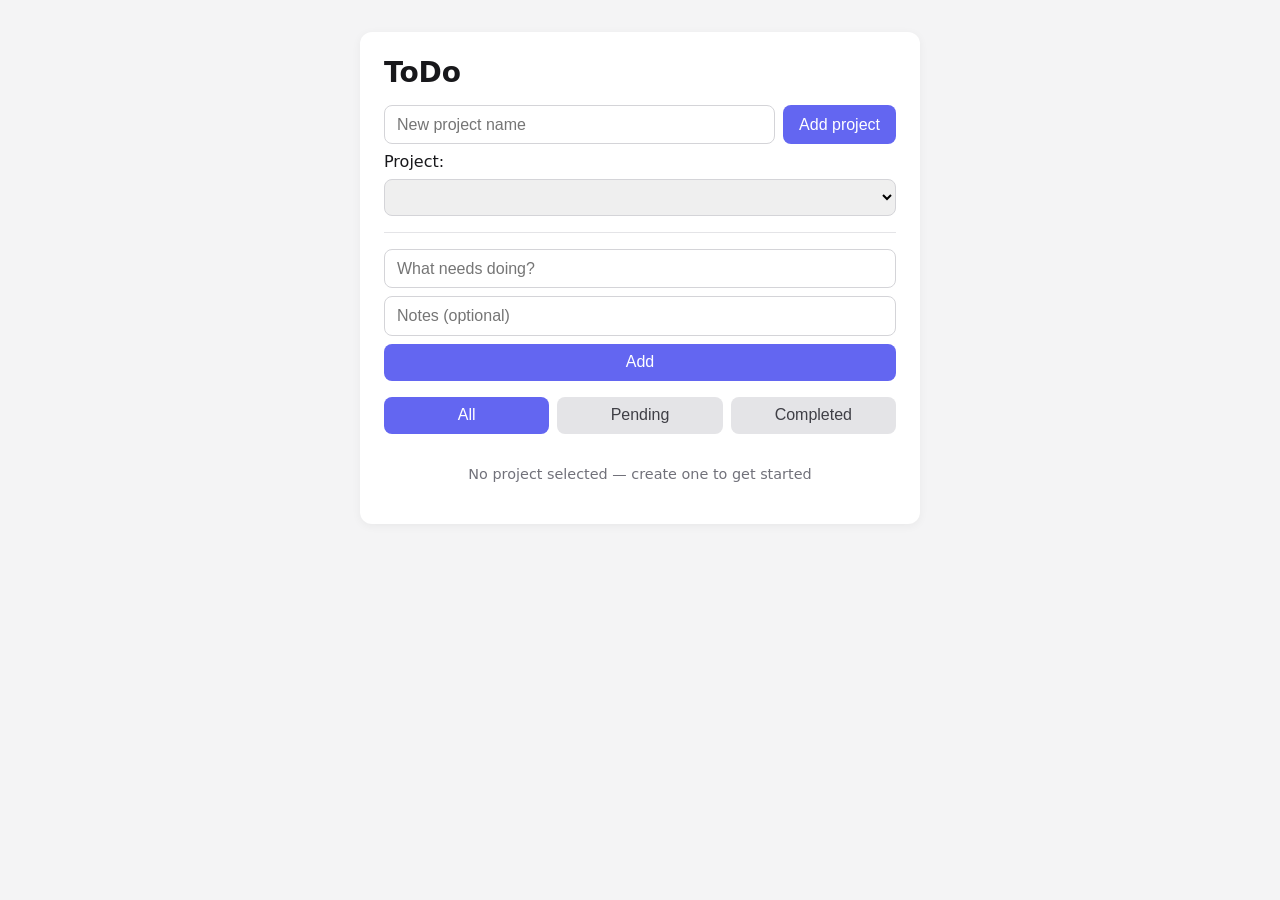
<file: frontent/index.html>
<!DOCTYPE html>
<html lang="en">
<head>
    <meta charset="UTF-8">
    <meta name="viewport" content="width=device-width, initial-scale=1.0">
    <title>ToDo</title>
    <link rel="stylesheet" href="style.css">
</head>
<body>
    <main>
        <h1>ToDo</h1>

        <section class="projects">
            <form id="project-form">
                <input type="text" id="project-name" placeholder="New project name" required maxlength="100">
                <button type="submit">Add project</button>
            </form>
            <label for="project-select">Project:</label>
            <select id="project-select"></select>
        </section>

        <form id="task-form">
            <input type="text" id="title" placeholder="What needs doing?" required maxlength="100">
            <input type="text" id="description" placeholder="Notes (optional)" maxlength="500">
            <button type="submit">Add</button>
        </form>

        <div class="filters">
            <button data-filter="all" class="active">All</button>
            <button data-filter="pending">Pending</button>
            <button data-filter="completed">Completed</button>
        </div>

        <ul id="task-list"></ul>

        <p id="status"></p>
    </main>

    <script src="app.js"></script>
</body>
</html>
</file>
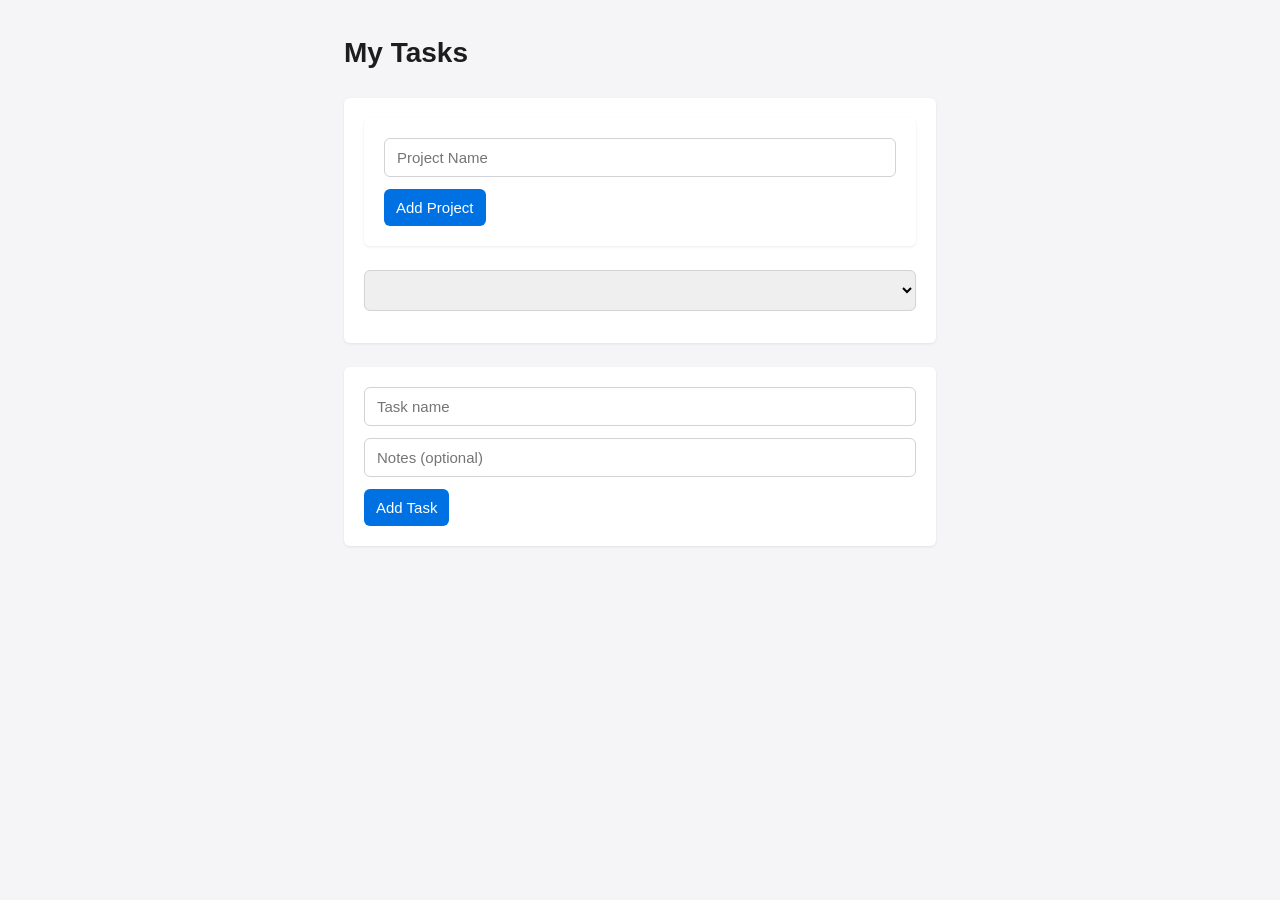
<file: ownMadeFrontend/index.html>
<!DOCTYPE html>
<html lang="en">
<head>
    <meta charset="UTF-8">
    <title>ToDo</title>
    <link rel="stylesheet" href="style.css">
</head>
<body>
<main>
    <h1>My Tasks</h1>
    <section>
        <form id="project-form">
            <input type="text" placeholder="Project Name" id="project-name">
            <button id="add-project" type="button">Add Project</button>
        </form>

        <ul id="project-list"></ul>

        <label for="select-project"></label>
        <select name="select-project" id="select-project"></select>
    </section>

    <form>
        <input type="text" placeholder="Task name" id="task-name">
        <input type="text" placeholder="Notes (optional)" id="task-description">
        <button id="add-task" type="button">Add Task</button>
    </form>

    <ul id="task-list"></ul>

    <script src="script.js"></script>
</main>
</body>
</html>
</file>
<file: frontent/style.css>
* {
    box-sizing: border-box;
}

body {
    font-family: system-ui, -apple-system, sans-serif;
    background: #f4f4f5;
    color: #18181b;
    margin: 0;
    padding: 2rem 1rem;
}

main {
    max-width: 560px;
    margin: 0 auto;
    background: white;
    padding: 1.5rem;
    border-radius: 12px;
    box-shadow: 0 2px 10px rgba(0, 0, 0, 0.05);
}

h1 {
    margin: 0 0 1rem;
    font-size: 1.75rem;
}

#task-form {
    display: flex;
    flex-direction: column;
    gap: 0.5rem;
    margin-bottom: 1rem;
}

#task-form input {
    padding: 0.6rem 0.75rem;
    border: 1px solid #d4d4d8;
    border-radius: 8px;
    font-size: 1rem;
}

#task-form input:focus {
    outline: none;
    border-color: #6366f1;
}

button {
    padding: 0.6rem 1rem;
    border: none;
    border-radius: 8px;
    background: #6366f1;
    color: white;
    font-size: 1rem;
    cursor: pointer;
}

button:hover {
    background: #4f46e5;
}

.filters {
    display: flex;
    gap: 0.5rem;
    margin-bottom: 1rem;
}

.filters button {
    background: #e4e4e7;
    color: #3f3f46;
    flex: 1;
}

.filters button.active {
    background: #6366f1;
    color: white;
}

#task-list {
    list-style: none;
    padding: 0;
    margin: 0;
    display: flex;
    flex-direction: column;
    gap: 0.5rem;
}

.task {
    display: flex;
    align-items: flex-start;
    gap: 0.75rem;
    padding: 0.75rem;
    background: #fafafa;
    border: 1px solid #e4e4e7;
    border-radius: 8px;
}

.task input[type="checkbox"] {
    margin-top: 0.25rem;
    width: 1.1rem;
    height: 1.1rem;
    cursor: pointer;
}

.task .body {
    flex: 1;
    min-width: 0;
}

.task .title {
    font-weight: 500;
    word-wrap: break-word;
}

.task .description {
    color: #71717a;
    font-size: 0.9rem;
    margin-top: 0.25rem;
    word-wrap: break-word;
}

.task.completed .title,
.task.completed .description {
    text-decoration: line-through;
    color: #a1a1aa;
}

.task .delete {
    background: transparent;
    color: #ef4444;
    padding: 0.25rem 0.5rem;
    font-size: 1.25rem;
    line-height: 1;
}

.task .delete:hover {
    background: #fee2e2;
}

#status {
    margin-top: 1rem;
    color: #71717a;
    font-size: 0.9rem;
    text-align: center;
    min-height: 1.2rem;
}

#status.error {
    color: #ef4444;
}

.projects {
    display: flex;
    flex-direction: column;
    gap: 0.5rem;
    margin-bottom: 1rem;
    padding-bottom: 1rem;
    border-bottom: 1px solid #e4e4e7;
}

#project-form {
    display: flex;
    gap: 0.5rem;
}

#project-form input {
    flex: 1;
    padding: 0.6rem 0.75rem;
    border: 1px solid #d4d4d8;
    border-radius: 8px;
    font-size: 1rem;
}

#project-select {
    padding: 0.5rem;
    border: 1px solid #d4d4d8;
    border-radius: 8px;
    font-size: 1rem;
}
</file>
<file: ownMadeFrontend/style.css>
/* 1. resets everything */
* {
    box-sizing: border-box; /* makes padding/width math sane */
    margin: 0;
    padding: 0;
}

body {
    /* Rule 1: system font stack - uses the OS's native font */
    font-family: -apple-system, "Segoe UI", Roboto, Helvetica, Arial, sans-serif;
    background-color: #f5f5f7; /* soft off-white, not harsh pure white */
    color: #1d1d1f; /* dark gray for text */
    line-height: 1.5; /* more readable line height */
}

/* 2. Centered container */
main {
    max-width: 640px; /* Rule 3: constrain width */
    margin: 0 auto; /* center horizontally */
    padding: 32px 24px; /* Rule 2: breathing room */
}

h1 {
    margin-bottom: 24px;
    font-size: 28px;
}

/* 3. Sections as cards */
section, form {
    background-color: #ffffff;
    border-radius: 6px; /* Rule 4: rounded corners */
    padding: 20px;
    margin-bottom: 24px;
    box-shadow: 0 1px 3px rgba(0, 0, 0, 0.08); /* Rule 5: subtle shadow */
}

/* 4. Inputs and selects */
input, select {
    width: 100%;
    padding: 10px 12px;
    margin-bottom: 12px;
    border: 1px solid #d2d2d7;
    border-radius: 6px;
    font-size: 15px;
    font-family: inherit; /* match the body font */
}

input:focus, select:focus {
    outline: none;
    border-color: #0071e3; /* accent color on focus */
}

/* 5. Buttons */
button {
    background-color: #0071e3;
    color: white;
    border: none;
    border-radius: 6px;
    padding: 10px 12px;
    font-size: 15px;
    font-family: inherit;
    cursor: pointer; /* hand cursor on hover */
    transition: background-color 0.15s; /* smooth hover */
}

button:hover {
    background-color: #0077ed; /* slightly lighter on hover */
}

/* 6. Task / Project list items as cards */
ul {
    list-style: none; /* remove bullet points */
}

li {
    background-color: #ffffff;
    border-radius: 6px;
    padding: 16px;
    margin-bottom: 12px; /* Rule 2: space between items */
    box-shadow: 0 1px 2px rgba(0, 0, 0, 0.06);
}

/* Make the delete button inside list items look secondary */
li button {
    background-color: #ff3b30; /* red for delete */
    margin-top: 8px;
    padding: 6px 12px;
    font-size: 13px;
}

li button:hover {
    background-color: #ff453a;
}

.completed {
    opacity: 0.5;
    text-decoration: line-through;
}
</file>
